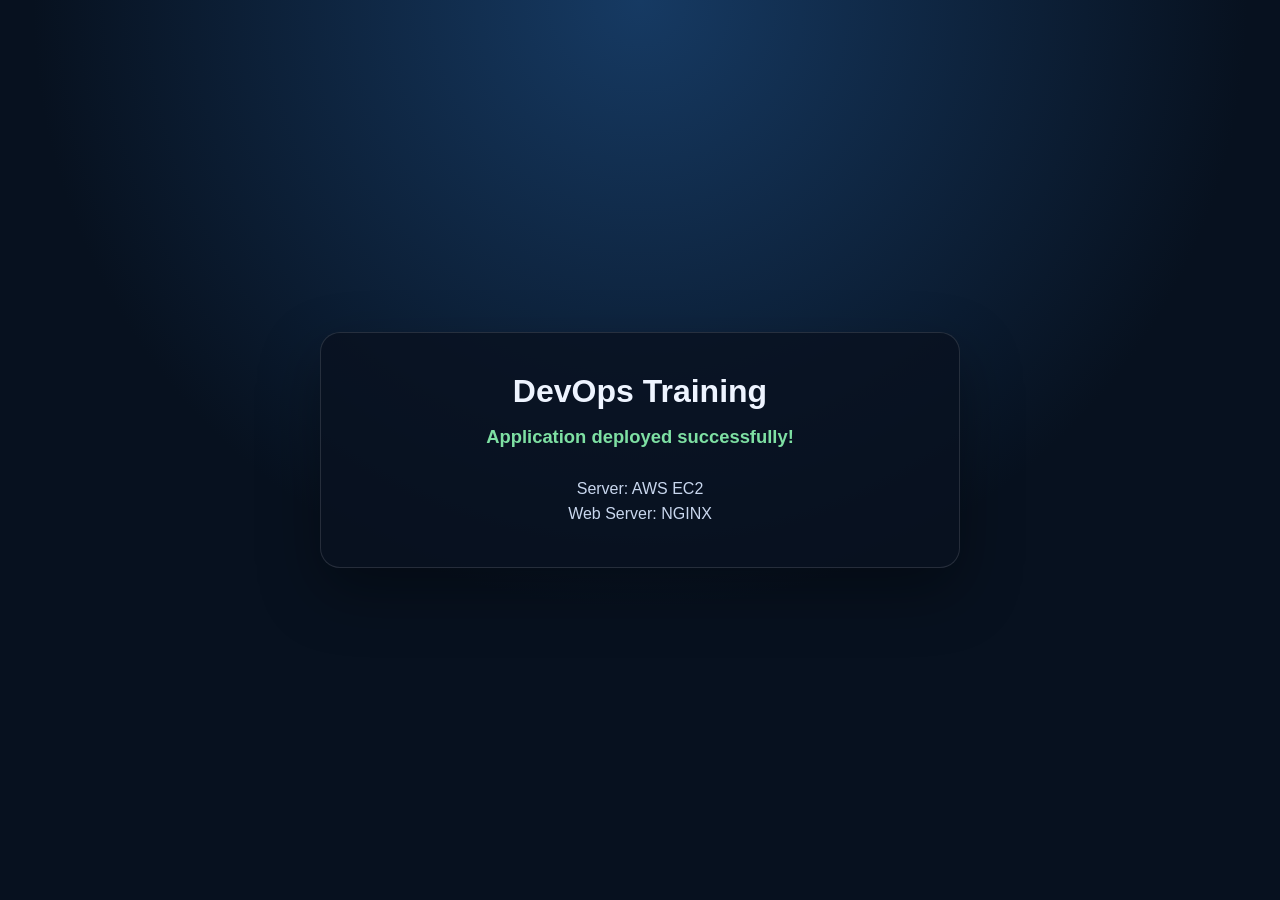
<file: q1-ec2-nginx/index.html>
<!DOCTYPE html>
<html lang="en">
  <head>
    <meta charset="UTF-8" />
    <meta name="viewport" content="width=device-width, initial-scale=1.0" />
    <title>DevOps Training</title>
    <style>
      :root {
        color-scheme: dark;
      }

      * {
        box-sizing: border-box;
        margin: 0;
        padding: 0;
      }

      body {
        min-height: 100vh;
        display: grid;
        place-items: center;
        font-family: "Segoe UI", Arial, sans-serif;
        background: radial-gradient(circle at top, #163a63 0%, #07111f 55%);
        color: #eef4ff;
      }

      .card {
        width: min(640px, 92vw);
        padding: 40px 36px;
        border: 1px solid rgba(255, 255, 255, 0.12);
        border-radius: 20px;
        background: rgba(9, 18, 32, 0.82);
        box-shadow: 0 24px 60px rgba(0, 0, 0, 0.35);
        text-align: center;
      }

      h1 {
        font-size: 2rem;
        margin-bottom: 12px;
      }

      .status {
        color: #7ee0a3;
        font-size: 1.15rem;
        font-weight: 600;
        margin-bottom: 24px;
      }

      p {
        color: #c9d7ee;
        line-height: 1.6;
      }
    </style>
  </head>
  <body>
    <main class="card">
      <h1>DevOps Training</h1>
      <p class="status">Application deployed successfully!</p>
      <p>Server: AWS EC2</p>
      <p>Web Server: NGINX</p>
    </main>
  </body>
</html>
</file>
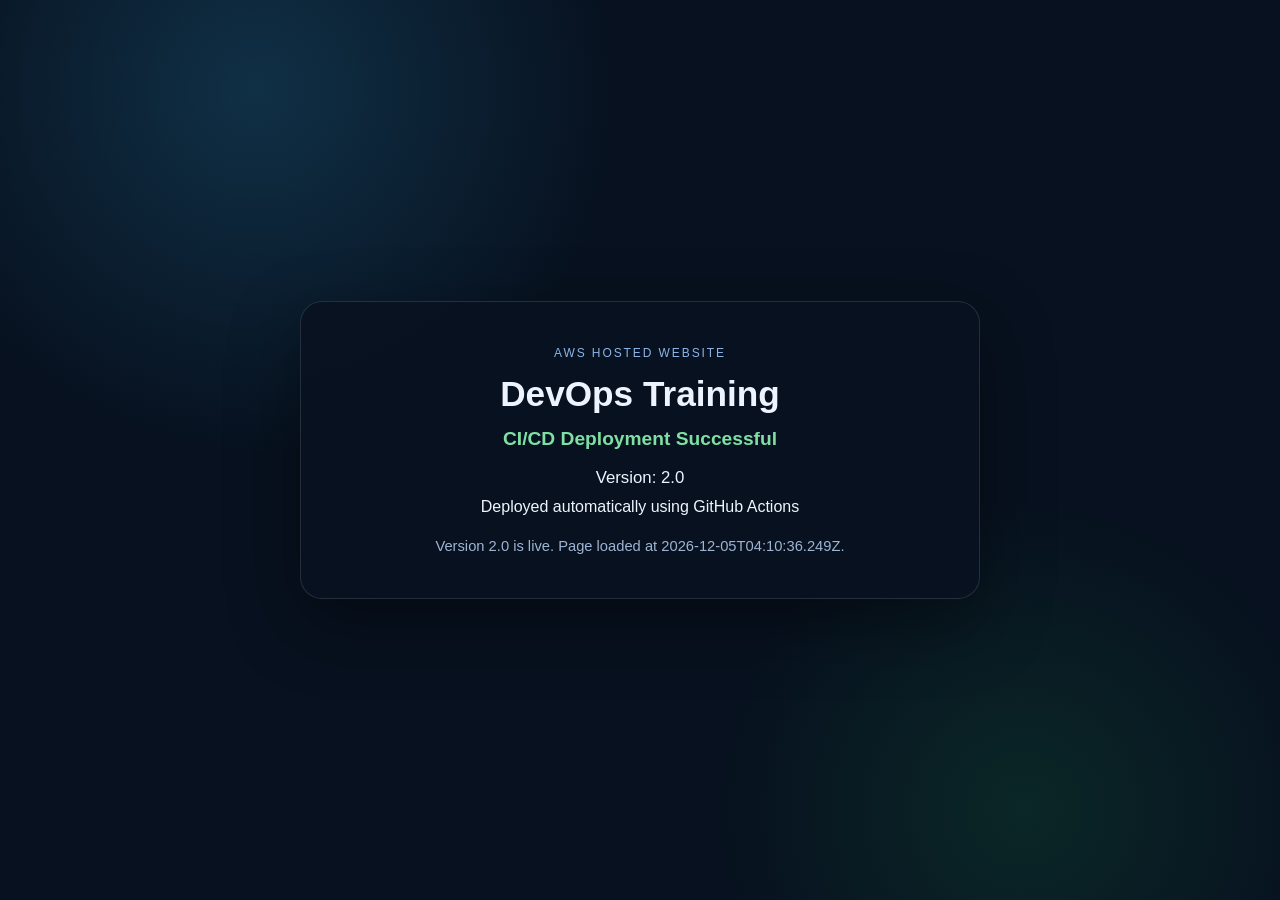
<file: website/index.html>
<!DOCTYPE html>
<html lang="en">
  <head>
    <meta charset="UTF-8" />
    <meta name="viewport" content="width=device-width, initial-scale=1.0" />
    <title>DevOps Training | CI/CD</title>
    <link rel="stylesheet" href="styles.css" />
  </head>
  <body>
    <main class="card">
      <p class="eyebrow">AWS hosted website</p>
      <h1>DevOps Training</h1>
      <p class="status">CI/CD Deployment Successful</p>
      <p class="version">Version: <span id="app-version">2.0</span></p>
      <p>Deployed automatically using GitHub Actions</p>
      <p class="meta" id="deployed-at">Loading deploy time...</p>
    </main>
    <script src="app.js"></script>
  </body>
</html>
</file>
<file: website/styles.css>
:root {
  color-scheme: dark;
}

* {
  box-sizing: border-box;
  margin: 0;
  padding: 0;
}

body {
  min-height: 100vh;
  display: grid;
  place-items: center;
  font-family: "Segoe UI", Arial, sans-serif;
  background:
    radial-gradient(circle at 20% 10%, rgba(56, 189, 248, 0.18), transparent 28%),
    radial-gradient(circle at 80% 90%, rgba(34, 197, 94, 0.12), transparent 24%),
    #07111f;
  color: #eef4ff;
}

.card {
  width: min(680px, 92vw);
  padding: 44px 36px;
  border: 1px solid rgba(255, 255, 255, 0.12);
  border-radius: 22px;
  background: rgba(9, 18, 32, 0.88);
  box-shadow: 0 24px 70px rgba(0, 0, 0, 0.4);
  text-align: center;
}

.eyebrow {
  letter-spacing: 0.16em;
  text-transform: uppercase;
  font-size: 0.75rem;
  color: #8bb4e8;
  margin-bottom: 14px;
}

h1 {
  font-size: 2.2rem;
  margin-bottom: 14px;
}

.status {
  color: #7ee0a3;
  font-size: 1.2rem;
  font-weight: 700;
  margin-bottom: 18px;
}

.version {
  font-size: 1.05rem;
  margin-bottom: 10px;
}

.meta {
  margin-top: 22px;
  color: #9fb4d3;
  font-size: 0.92rem;
}
</file>
